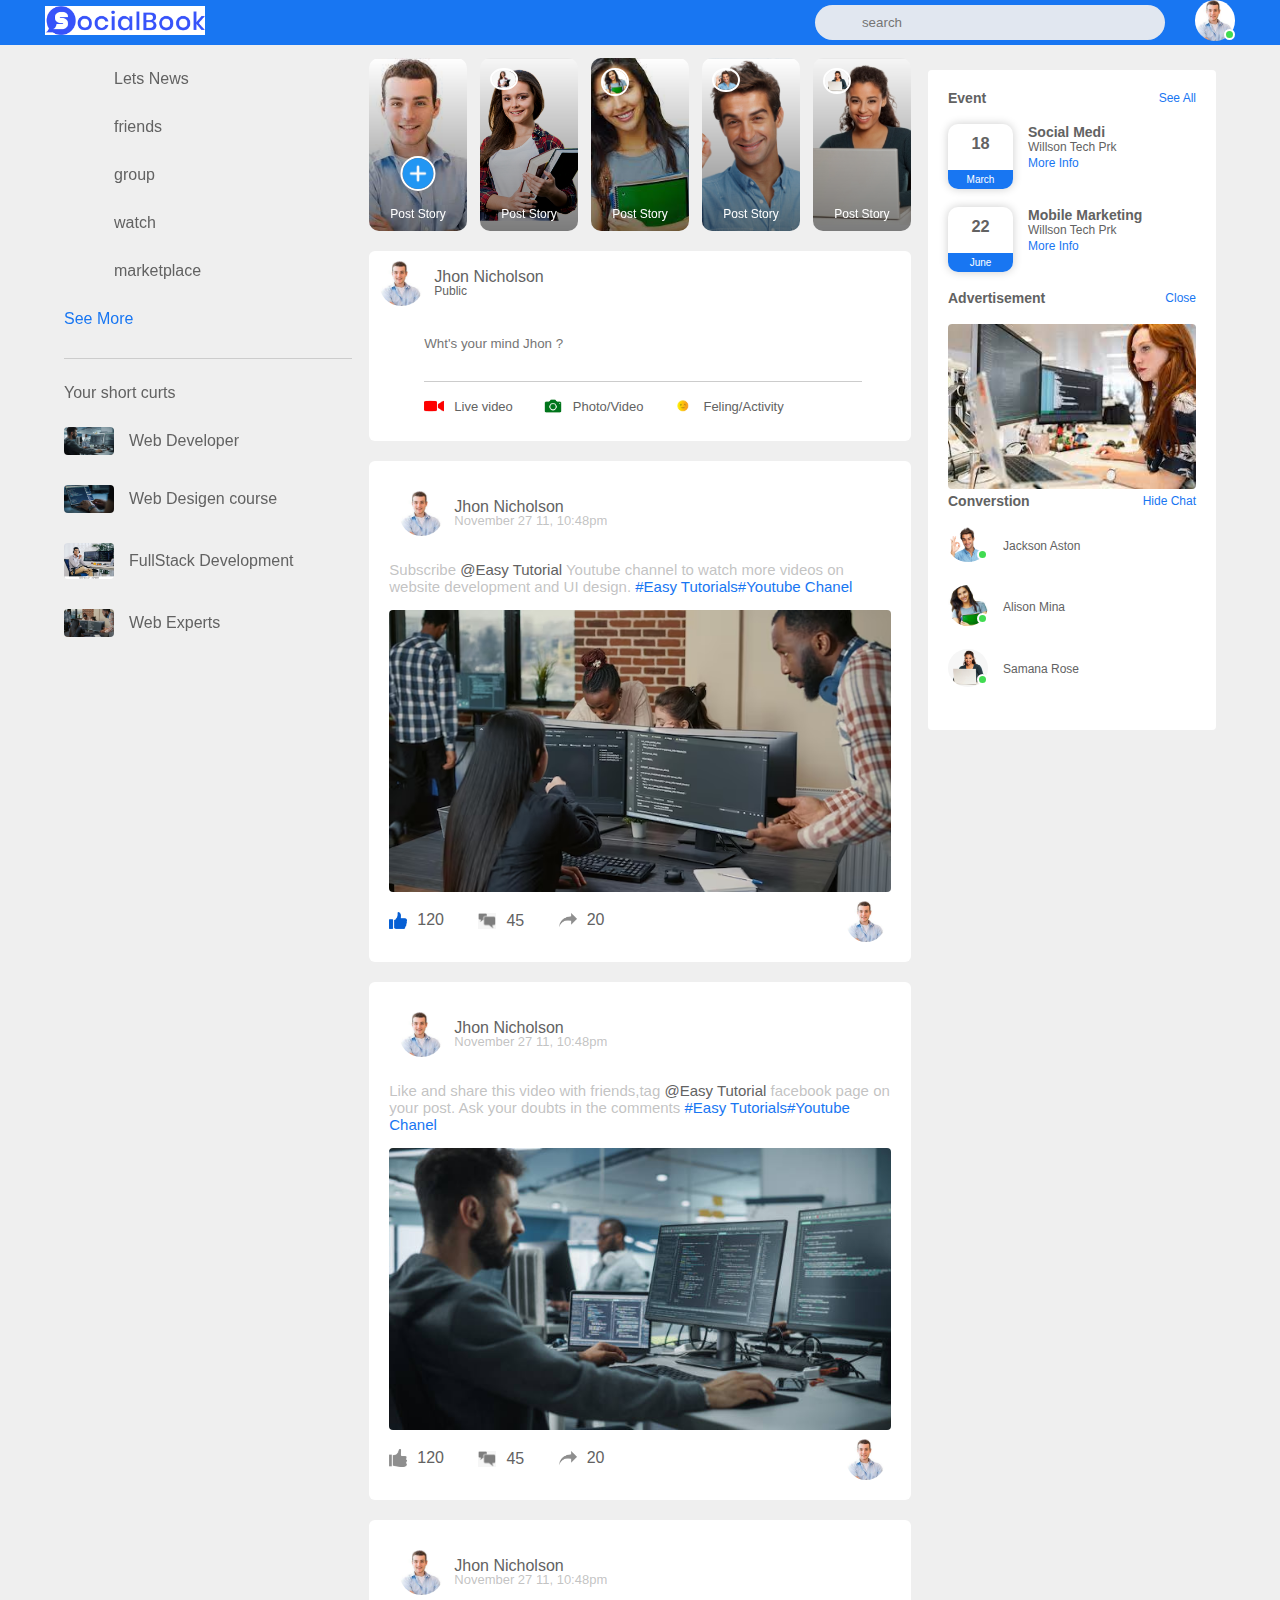
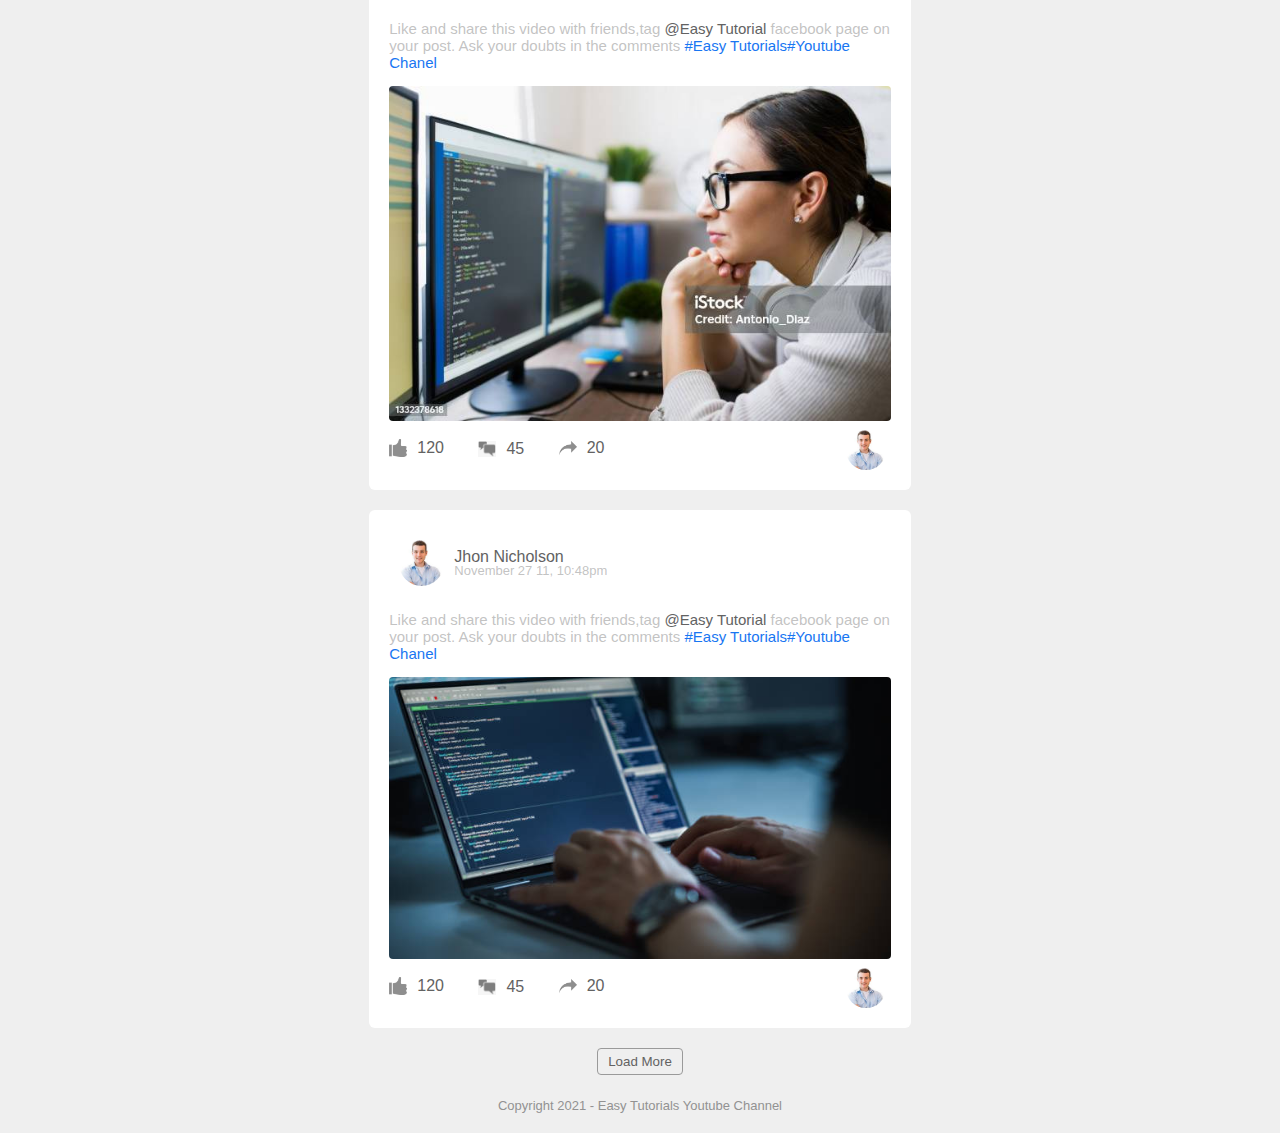
<file: index.html>
<!DOCTYPE html>
<html lang="en">

<head>
  <meta charset="UTF-8">
  <meta http-equiv="X-UA-Compatible" content="IE=edge">
  <meta name="viewport" content="width=device-width, initial-scale=1.0">
  <title>face-Book-Clone</title>
  <link rel="stylesheet" href="./main.css">
  <link rel="stylesheet" href="https://cdnjs.cloudflare.com/ajax/libs/font-awesome/6.4.2/css/all.min.css"
    integrity="sha512-z3gLpd7yknf1YoNbCzqRKc4qyor8gaKU1qmn+CShxbuBusANI9QpRohGBreCFkKxLhei6S9CQXFEbbKuqLg0DA=="
    crossorigin="anonymous" referrerpolicy="no-referrer" />


</head>

<body>
  <nav>
    <div class="nav_left">
      <a href="index.html">
        <img class="logo" src="./img/logo.png" alt="logo">
      </a>

      <ul>
        <li><i class="fa-regular fa-bell " style="color: aliceblue;"></i></li>
        <li><i class="fa-sharp fa-regular fa-envelope " style="color: aliceblue;"></i></li>
        <li><i class="fa-sharp fa-solid fa-display " style="color: aliceblue;"></i></li>
      </ul>
    </div>
    <div class="nav_right">
      <div class="search_box">
        <i class="fa-solid fa-magnifying-glass"></i>
        <input type="text" placeholder="search">
      </div>
      <div class="nav_user_icon online" onclick="settingsMenuToggle()">
        <img src="./img/man.jpg" alt="img">
      </div>
    </div>
    <!-- seetings-Profile -->

    <div class="settings_menu">
      <div id="dark-btn">
        <span></span>
      </div>
      <div class="settings_menu_inner">
        <div class="user_profile">
          <img src="./img/man.jpg" alt="img">
          <div>
            <p>Jhon Nicholson</p>
            <a href="./profile.html">See you profile</a>
          </div>
        </div>
        <hr>
        <div class="user_profile">
          <img class="feedback" src="./img/feebBack.png" alt="img">
          <div>
            <p>Give FeedBack</p>
            <a href="#">Help us to improve the new design</a>
          </div>
        </div>
        <hr>
        <div class="seetings_links">
          <img class="settings_icon" src="./img/setting-png.webp" width="35px
          " alt="img" class="setting_icon"><a href="#">Settings and Pravisy <img src="./img/arrow.png" alt="img" width="10px
            "></a>
        </div>
        <div class="seetings_links">
          <img class="settings_icon" src="./img/greu-question-png.png" width="35px
          " alt="img" class="setting_icon"><a href="#">Help & Support <img src="./img/arrow.png" alt="img" width="10px
            "></a>
        </div>

        <div class="seetings_links">
          <img class="settings_icon" src="./img/grey-moon.png" width="35px
          " alt="img" class="setting_icon"><a href="#">Display and & Accessibility <img src="./img/arrow.png" alt="img"
              width="10px
            "></a>
        </div>

        <div class="seetings_links">
          <img class="settings_icon" src="./img/exit.png" width="35px
          " alt="img" class="setting_icon"><a href="#">Logout<img src="./img/arrow.png" alt="img" width="10px
            "></a>
        </div>

      </div>

    </div>
  </nav>

  <!-- left-sidebar -->

  <div class="container">
    <div class="left_sidebar">
      <div class="links">
        <a href="#"><i class="fa-sharp fa-regular fa-newspaper"></i>Lets News</a>
        <a href="#"><i class="fa-solid fa-user-group"></i>friends</a>
        <a href="#"><i class="fa-solid fa-people-group"></i>group</a>
        <a href="#"><i class="fa-regular fa-circle-play"></i>watch</a>
        <a href="#"><i class="fa-sharp fa-solid fa-shop"></i>marketplace</a>
        <a href="#">See More</a>
      </div>
      <div class="shurt_curt_links">
        <p>Your short curts</p>
        <a href="#"><img src="./img/istockphoto-1354205065-612x612.jpg" alt="img">Web Developer</a>
        <a href="#"><img src="./img/istockphoto-1356364268-612x612.jpg" alt="img">Web Desigen course</a>
        <a href="#"><img src="./img/portrait-smiling-confident-indian-coder-260nw-1840918606.webp" alt="img">FullStack
          Development</a>
        <a href="#"><img src="./img/programers.png" alt="img">Web Experts</a>
      </div>
    </div>
    <!-- main-content -->

    <div class="main_content">
      <div class="story_gallery">
        <div class="story story1">
          <img src="./img/plus.png" alt="img">
          <p>Post Story</p>
        </div>
        <div class="story story2">
          <img src="./img/girl.png" alt="img">
          <p>Post Story</p>
        </div>
        <div class="story story3">
          <img src="./img/girl2.jpg" alt="img">
          <p>Post Story</p>
        </div>
        <div class="story story4">
          <img src="./img/Man1.png" alt="img">
          <p>Post Story</p>
        </div>
        <div class="story story5">
          <img src="./img/girl3.png" alt="img">
          <p>Post Story</p>
        </div>
      </div>
      <div class="write_post_container">
        <div class="user_profile">
          <img src="./img/man.jpg" alt="img">
          <div>
            <p>Jhon Nicholson</p>
            <small>Public <i class="fa-solid fa-caret-down"></i></small>
          </div>
        </div>
        <div class="post_input-container">
          <textarea rows="3" placeholder="Wht's your mind Jhon ?"></textarea>
          <div class="add_post_links">

            <a href="#"><img src="./img/live-video.png" alt="img" width="40px"> Live video</a>
            <a href="#"><img src="./img/kamera.png" alt="img" width="40px">Photo/Video</a>
            <a href="#"><img src="./img/smile.jpg" alt="img" width="40px">Feling/Activity</a>
          </div>
        </div>
      </div>
      <div class="post_container">
        <div class="post_row">
          <div class="user_profile">
            <img src="./img/man.jpg" alt="img">
            <div>
              <p>Jhon Nicholson</p>
              <span>November 27 11, 10:48pm</span>
            </div>
          </div>
          <a href="#"><i class="fa-solid fa-ellipsis-vertical"></i></a>
        </div>

        <p class="post_text">Subscribe <span>@Easy Tutorial</span> Youtube channel to watch more videos on website
          development and UI design. <a href="#">#Easy Tutorials</a><a href="#">#Youtube Chanel</a></p>
        <img class="post_img" src="./img/programers.png" alt="img">
        <div class="post_row">
          <div class="activity_icons">
            <div>
              <img src="./img/like-blue.png" alt="img">120
            </div>
            <div>
              <img src="./img/commets.png" alt="img">45
            </div>
            <div>
              <img src="./img/share.png" alt="img">20
            </div>
          </div>
          <div class="post_profile_icon">
            <img src="./img/man.jpg" alt="img"><i class="fa-solid fa-caret-down"></i>
          </div>
        </div>
      </div>
      <div class="post_container">
        <div class="post_row">
          <div class="user_profile">
            <img src="./img/man.jpg" alt="img">
            <div>
              <p>Jhon Nicholson</p>
              <span>November 27 11, 10:48pm</span>
            </div>
          </div>
          <a href="#"><i class="fa-solid fa-ellipsis-vertical"></i></a>
        </div>

        <p class="post_text">Like and share this video with friends,tag <span>@Easy Tutorial</span> facebook page on
          your post. Ask your doubts in the comments
          <a href="#">#Easy Tutorials</a><a href="#">#Youtube Chanel</a>
        </p>
        <img class="post_img" src="./img/istockphoto-1354205065-612x612.jpg" alt="img">
        <div class="post_row">
          <div class="activity_icons">
            <div>
              <img src="./img/grey-like.png" alt="img">120
            </div>
            <div>
              <img src="./img/commets.png" alt="img">45
            </div>
            <div>
              <img src="./img/share.png" alt="img">20
            </div>
          </div>
          <div class="post_profile_icon">
            <img src="./img/man.jpg" alt="img"><i class="fa-solid fa-caret-down"></i>
          </div>
        </div>
      </div>
      <div class="post_container">
        <div class="post_row">
          <div class="user_profile">
            <img src="./img/man.jpg" alt="img">
            <div>
              <p>Jhon Nicholson</p>
              <span>November 27 11, 10:48pm</span>
            </div>
          </div>
          <a href="#"><i class="fa-solid fa-ellipsis-vertical"></i></a>
        </div>

        <p class="post_text">Like and share this video with friends,tag <span>@Easy Tutorial</span> facebook page on
          your post. Ask your doubts in the comments
          <a href="#">#Easy Tutorials</a><a href="#">#Youtube Chanel</a>
        </p>
        <img class="post_img" src="./img/prm-girl.jpg" alt="img">
        <div class="post_row">
          <div class="activity_icons">
            <div>
              <img src="./img/grey-like.png" alt="img">120
            </div>
            <div>
              <img src="./img/commets.png" alt="img">45
            </div>
            <div>
              <img src="./img/share.png" alt="img">20
            </div>
          </div>
          <div class="post_profile_icon">
            <img src="./img/man.jpg" alt="img"><i class="fa-solid fa-caret-down"></i>
          </div>
        </div>
      </div>
      <div class="post_container">
        <div class="post_row">
          <div class="user_profile">
            <img src="./img/man.jpg" alt="img">
            <div>
              <p>Jhon Nicholson</p>
              <span>November 27 11, 10:48pm</span>
            </div>
          </div>
          <a href="#"><i class="fa-solid fa-ellipsis-vertical"></i></a>
        </div>

        <p class="post_text">Like and share this video with friends,tag <span>@Easy Tutorial</span> facebook page on
          your post. Ask your doubts in the comments
          <a href="#">#Easy Tutorials</a><a href="#">#Youtube Chanel</a>
        </p>
        <img class="post_img" src="./img/istockphoto-1356364268-612x612.jpg" alt="img">
        <div class="post_row">
          <div class="activity_icons">
            <div>
              <img src="./img/grey-like.png" alt="img">120
            </div>
            <div>
              <img src="./img/commets.png" alt="img">45
            </div>
            <div>
              <img src="./img/share.png" alt="img">20
            </div>
          </div>
          <div class="post_profile_icon">
            <img src="./img/man.jpg" alt="img"><i class="fa-solid fa-caret-down"></i>
          </div>
        </div>
      </div>
      <button type="button" class="load_more_btn">Load More</button>

    </div>

    <!-- right-content -->

    <div class="right_sidebar">
      <div class="sidebar_title">
        <h4>Event</h4>
        <a href="#">See All</a>
      </div>
      <div class="event">
        <div class="left_event">
          <h3>18</h3>
          <span>March</span>
        </div>
        <div class="right_event">
          <h4>Social Medi</h4>
          <p><i class="fa-sharp fa-solid fa-location-dot"></i> Willson Tech Prk</p>
          <a href="#">More Info</a>
        </div>
      </div>
      <div class="event">
        <div class="left_event">
          <h3>22</h3>
          <span>June</span>
        </div>
        <div class="right_event">
          <h4>Mobile Marketing</h4>
          <p> <i class="fa-sharp fa-solid fa-location-dot"></i> Willson Tech Prk</p>
          <a href="#">More Info</a>
        </div>
      </div>
      <div class="sidebar_title">
        <h4>Advertisement</h4>
        <a href="#">Close</a>
      </div>
      <img class="img" src="./img/woman-coder.jpg" alt="img">
      <div class="sidebar_title">
        <h4>Converstion</h4>
        <a href="#">Hide Chat</a>
      </div>
      <div class="online_list">
        <div class="online">
          <img src="./img/Man1.png" alt="img">
        </div>
        <p>Jackson Aston</p>
      </div>
      <div class="online_list">
        <div class="online">
          <img src="./img/girl2.jpg" alt="img">
        </div>
        <p>Alison Mina</p>
      </div>
      <div class="online_list">
        <div class="online">
          <img src="./img/girl3.png" alt="img">
        </div>
        <p>Samana Rose</p>
      </div>
    </div>
  </div>
  <div class="footer">
    <p>Copyright 2021 - Easy Tutorials Youtube Channel</p>
  </div>
  <script src="./index.js"></script>
</body>

</html>
</file>
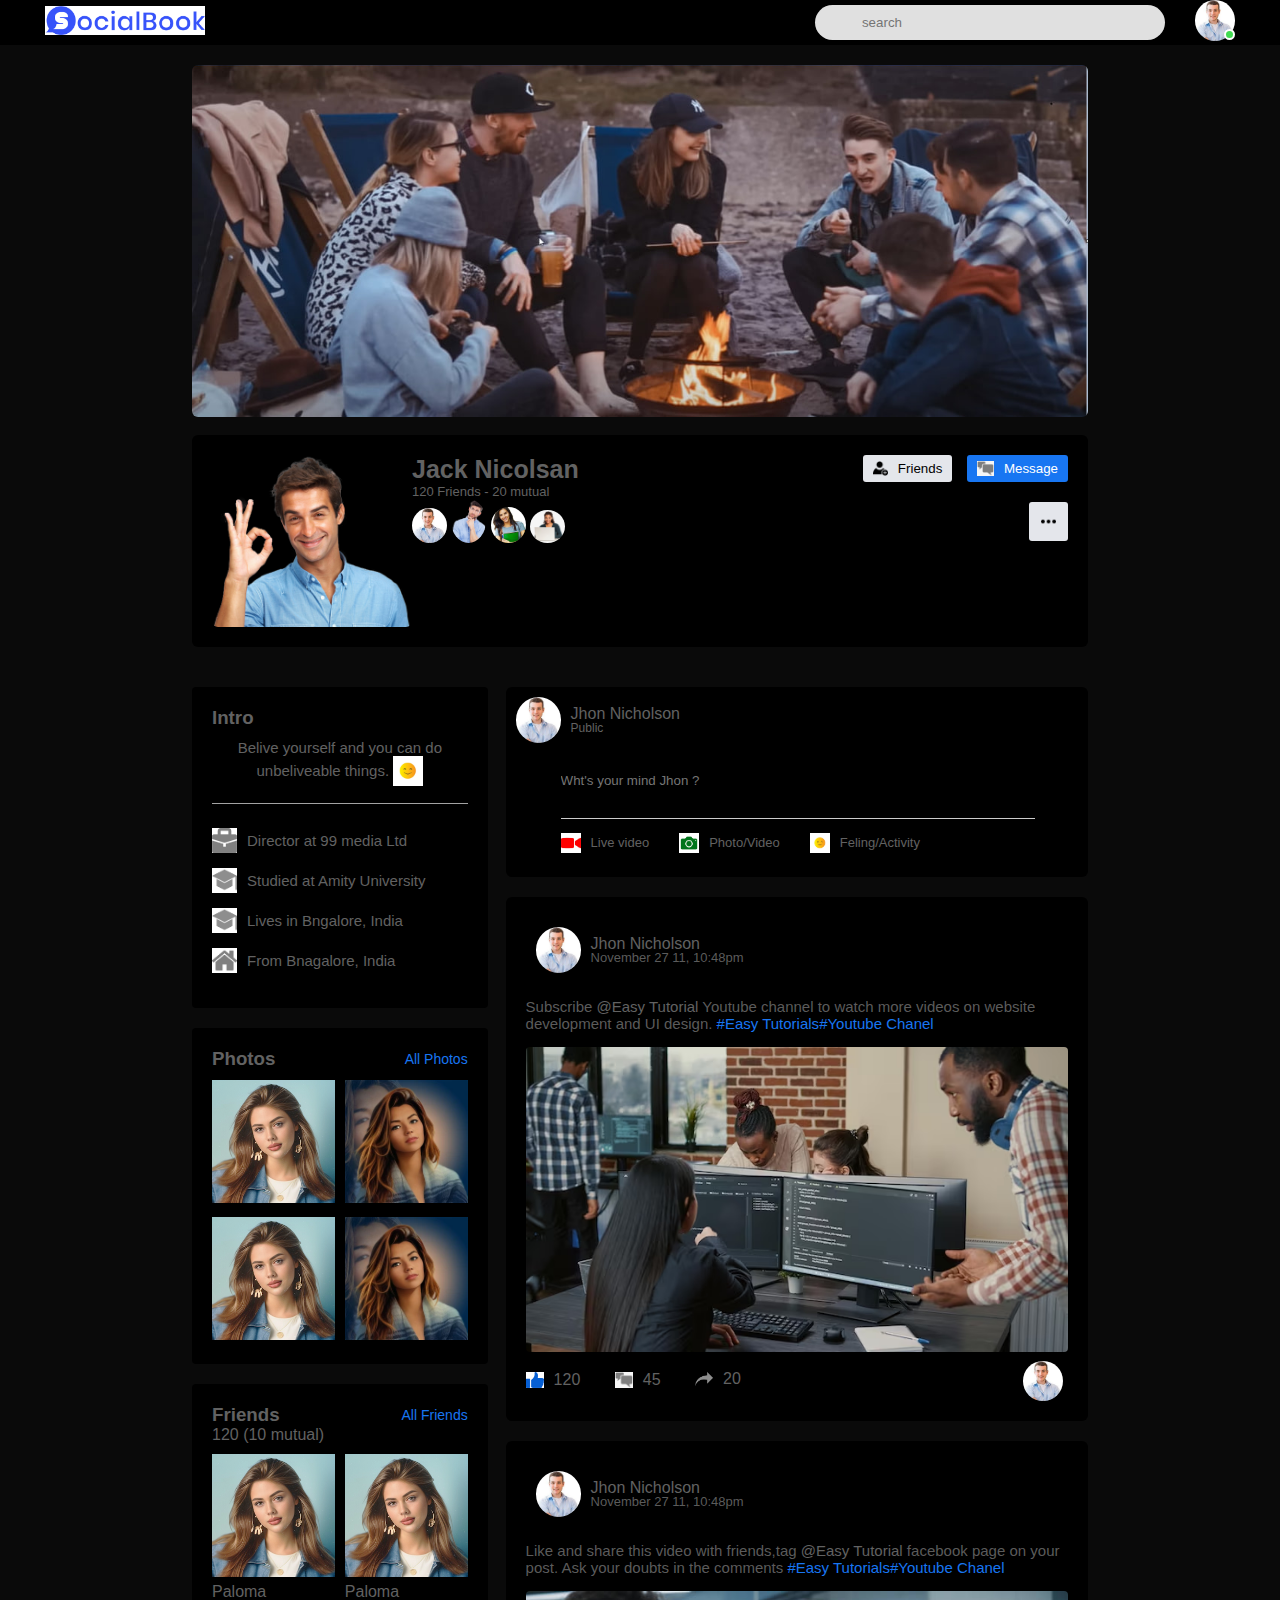
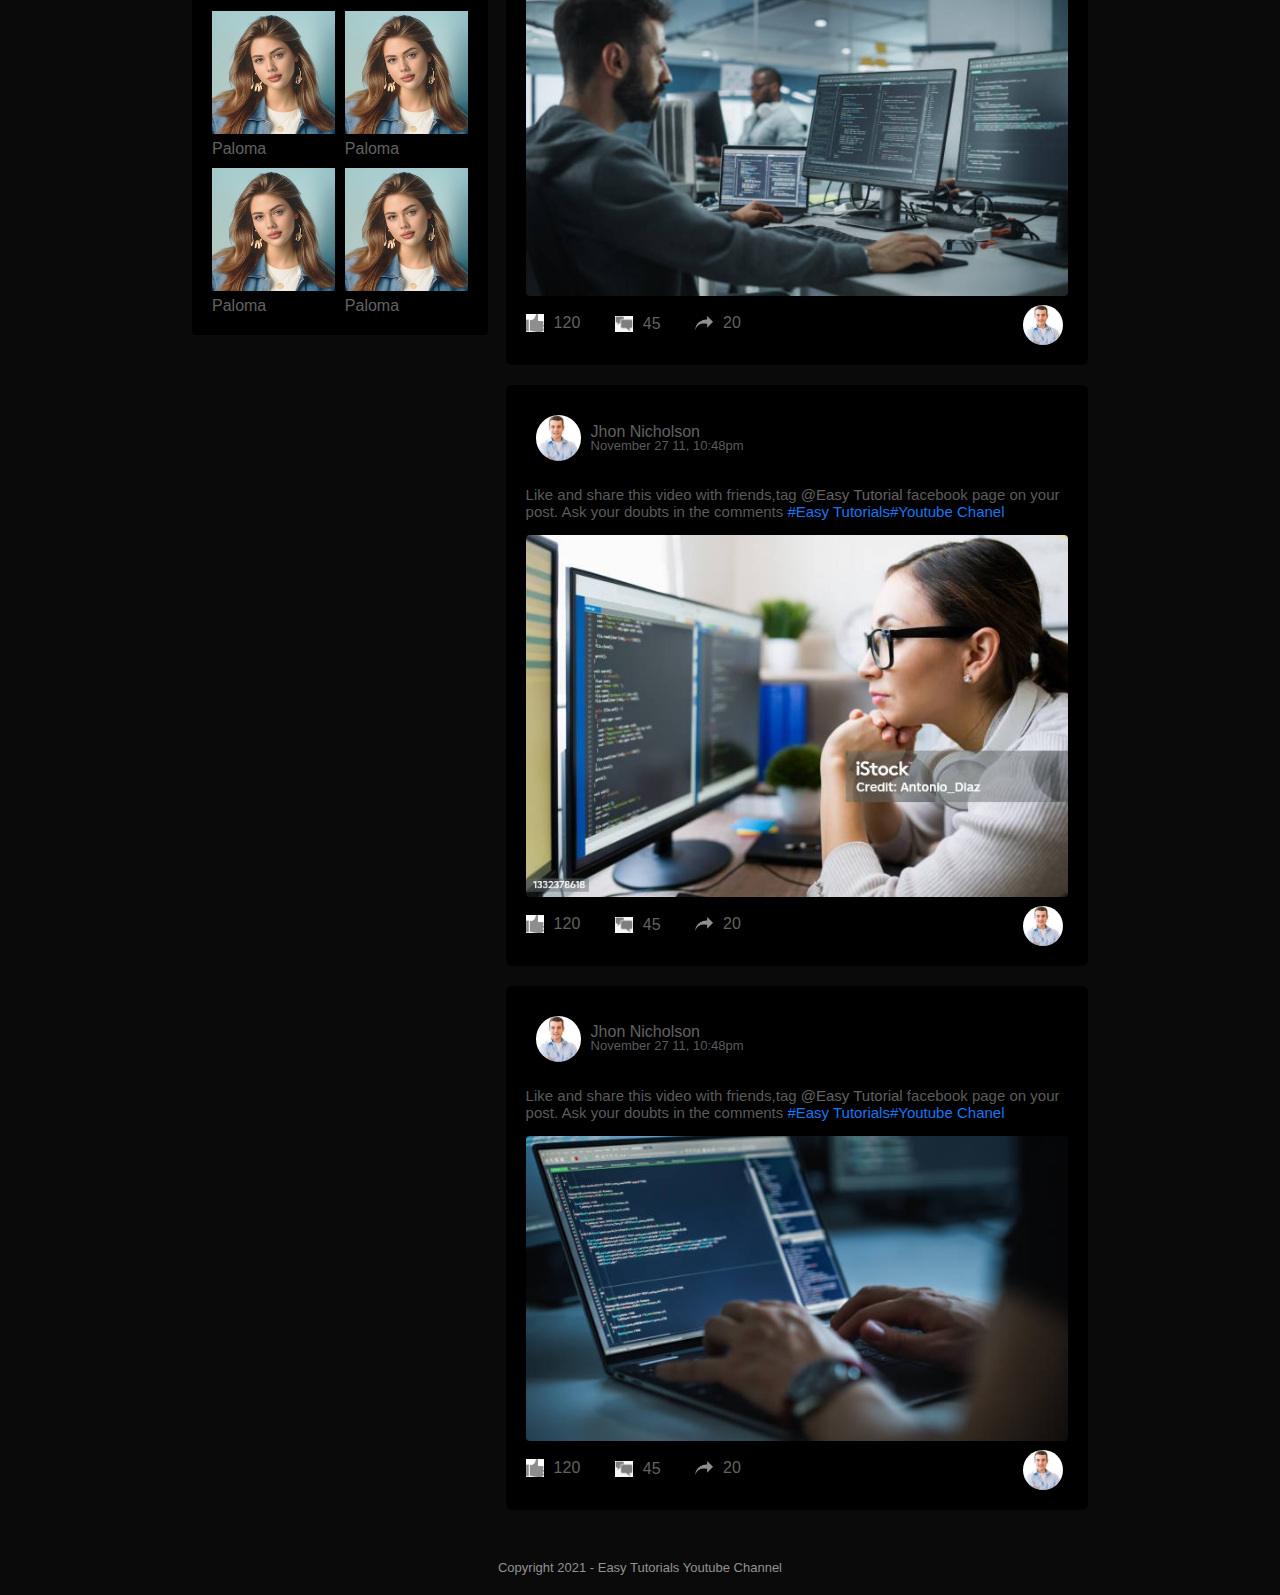
<file: profile.html>
<!DOCTYPE html>
<html lang="en">

<head>
  <meta charset="UTF-8">
  <meta http-equiv="X-UA-Compatible" content="IE=edge">
  <meta name="viewport" content="width=device-width, initial-scale=1.0">
  <title>Profile-page-SocialBook</title>
  <link rel="stylesheet" href="./main.css">
  <link rel="stylesheet" href="https://cdnjs.cloudflare.com/ajax/libs/font-awesome/6.4.2/css/all.min.css"
    integrity="sha512-z3gLpd7yknf1YoNbCzqRKc4qyor8gaKU1qmn+CShxbuBusANI9QpRohGBreCFkKxLhei6S9CQXFEbbKuqLg0DA=="
    crossorigin="anonymous" referrerpolicy="no-referrer" />


</head>

<body>
  <nav>
    <div class="nav_left">
      <a href="./index.html">
        <img class="logo" src="./img/logo.png" alt="logo">
      </a>

      <ul>
        <li><i class="fa-regular fa-bell " style="color: aliceblue;"></i></li>
        <li><i class="fa-sharp fa-regular fa-envelope " style="color: aliceblue;"></i></li>
        <li><i class="fa-sharp fa-solid fa-display " style="color: aliceblue;"></i></li>
      </ul>
    </div>
    <div class="nav_right">
      <div class="search_box">
        <i class="fa-solid fa-magnifying-glass"></i>
        <input type="text" placeholder="search">
      </div>
      <div class="nav_user_icon online" onclick="settingsMenuToggle()">
        <img src="./img/man.jpg" alt="img">
      </div>
    </div>
    <!-- seetings-Profile -->

    <div class="settings_menu">
      <div id="dark-btn">
        <span></span>
      </div>
      <div class="settings_menu_inner">
        <div class="user_profile">
          <img src="./img/man.jpg" alt="img">
          <div>
            <p>Jhon Nicholson</p>
            <a href="#">See you profile</a>
          </div>
        </div>
        <hr>
        <div class="user_profile">
          <img class="feedback" src="./img/feebBack.png" alt="img">
          <div>
            <p>Give FeedBack</p>
            <a href="#">Help us to improve the new design</a>
          </div>
        </div>
        <hr>
        <div class="seetings_links">
          <img class="settings_icon" src="./img/setting-png.webp" width="35px
          " alt="img" class="setting_icon"><a href="#">Settings and Pravisy <img src="./img/arrow.png" alt="img" width="10px
            "></a>
        </div>
        <div class="seetings_links">
          <img class="settings_icon" src="./img/greu-question-png.png" width="35px
          " alt="img" class="setting_icon"><a href="#">Help & Support <img src="./img/arrow.png" alt="img" width="10px
            "></a>
        </div>

        <div class="seetings_links">
          <img class="settings_icon" src="./img/grey-moon.png" width="35px
          " alt="img" class="setting_icon"><a href="#">Display and & Accessibility <img src="./img/arrow.png" alt="img"
              width="10px
            "></a>
        </div>

        <div class="seetings_links">
          <img class="settings_icon" src="./img/exit.png" width="35px
          " alt="img" class="setting_icon"><a href="#">Logout<img src="./img/arrow.png" alt="img" width="10px
            "></a>
        </div>

      </div>

    </div>
  </nav>

  <div class="profile_container">
    <img class="cover_img" src="./img/piknik.jpg" alt="img">
    <div class="profile_details">
      <div class="pd_left">
        <div class="pd_row">
          <img class="pd_img" src="./img/Man1.png" alt="img">
          <div>
            <h3>Jack Nicolsan</h3>
            <p>120 Friends - 20 mutual</p>
            <img src="./img/man.jpg" alt="img">
            <img src="./img/man2.png" alt="img">
            <img src="./img/girl2.jpg" alt="img">
            <img src="./img/girl3.png" alt="img">

          </div>
        </div>
      </div>
      <div class="pd_right">
        <button type="button"><img src="./img/plus-friend.png" alt="img"> Friends</button>
        <button type="button"><img src="./img/commets.png" alt="img"> Message</button>
        <br>
        <a href=" #"><img src="./img/dots.png" alt="img"></a>
      </div>
    </div>
    <div class="profile_info">
      <div class="info_col">
        <div class="profile_intro">
          <h3>Intro</h3>
          <p class="intro_text">Belive yourself and you can do unbeliveable things. <img src="./img/smile.jpg"
              alt="img">
          </p>
          <hr>
          <ul>
            <li> <img src="./img/job.png" alt="img"> Director at 99 media Ltd</li>
            <li><img src="./img/study.png" alt="img"> Studied at Amity University</li>
            <li><img src="./img/study.png" alt="img"> Lives in Bngalore, India</li>
            <li> <img src="./img/home.png" alt="img"> From Bnagalore, India</li>
          </ul>
        </div>
        <div class="profile_intro">
          <div class="title_box">
            <h3>Photos</h3>
            <a href="#">All Photos</a>

          </div>
          <div class="photo_box">
            <div><img src="./img/phot1.webp" alt="img"></div>
            <div><img src="./img/photo2.webp" alt="img"></div>
            <div><img src="./img/phot1.webp" alt="img"></div>
            <div><img src="./img/photo2.webp" alt="img"></div>

          </div>
        </div>
        <div class="profile_intro">
          <div class="title_box">
            <h3>Friends</h3>
            <a href="#">All Friends</a>

          </div>
          <p>120 (10 mutual)</p>
          <div class="friends_photo">
            <div><img src="./img/phot1.webp" alt="img">
              <p>Paloma</p>
            </div>
            <div><img src="./img/phot1.webp" alt="img">
              <p>Paloma</p>
            </div>
            <div><img src="./img/phot1.webp" alt="img">
              <p>Paloma</p>
            </div>
            <div><img src="./img/phot1.webp" alt="img">
              <p>Paloma</p>
            </div>
            <div><img src="./img/phot1.webp" alt="img">
              <p>Paloma</p>
            </div>
            <div><img src="./img/phot1.webp" alt="img">
              <p>Paloma</p>
            </div>


          </div>
        </div>

      </div>
      <div class="post_col">
        <div class="write_post_container">
          <div class="user_profile">
            <img src="./img/man.jpg" alt="img">
            <div>
              <p>Jhon Nicholson</p>
              <small>Public <i class="fa-solid fa-caret-down"></i></small>
            </div>
          </div>
          <div class="post_input-container">
            <textarea rows="3" placeholder="Wht's your mind Jhon ?"></textarea>
            <div class="add_post_links">

              <a href="#"><img src="./img/live-video.png" alt="img" width="40px"> Live video</a>
              <a href="#"><img src="./img/kamera.png" alt="img" width="40px">Photo/Video</a>
              <a href="#"><img src="./img/smile.jpg" alt="img" width="40px">Feling/Activity</a>
            </div>
          </div>
        </div>
        <div class="post_container">
          <div class="post_row">
            <div class="user_profile">
              <img src="./img/man.jpg" alt="img">
              <div>
                <p>Jhon Nicholson</p>
                <span>November 27 11, 10:48pm</span>
              </div>
            </div>
            <a href="#"><i class="fa-solid fa-ellipsis-vertical"></i></a>
          </div>

          <p class="post_text">Subscribe <span>@Easy Tutorial</span> Youtube channel to watch more videos on website
            development and UI design. <a href="#">#Easy Tutorials</a><a href="#">#Youtube Chanel</a></p>
          <img class="post_img" src="./img/programers.png" alt="img">
          <div class="post_row">
            <div class="activity_icons">
              <div>
                <img src="./img/like-blue.png" alt="img">120
              </div>
              <div>
                <img src="./img/commets.png" alt="img">45
              </div>
              <div>
                <img src="./img/share.png" alt="img">20
              </div>
            </div>
            <div class="post_profile_icon">
              <img src="./img/man.jpg" alt="img"><i class="fa-solid fa-caret-down"></i>
            </div>
          </div>
        </div>
        <div class="post_container">
          <div class="post_row">
            <div class="user_profile">
              <img src="./img/man.jpg" alt="img">
              <div>
                <p>Jhon Nicholson</p>
                <span>November 27 11, 10:48pm</span>
              </div>
            </div>
            <a href="#"><i class="fa-solid fa-ellipsis-vertical"></i></a>
          </div>

          <p class="post_text">Like and share this video with friends,tag <span>@Easy Tutorial</span> facebook page on
            your post. Ask your doubts in the comments
            <a href="#">#Easy Tutorials</a><a href="#">#Youtube Chanel</a>
          </p>
          <img class="post_img" src="./img/istockphoto-1354205065-612x612.jpg" alt="img">
          <div class="post_row">
            <div class="activity_icons">
              <div>
                <img src="./img/grey-like.png" alt="img">120
              </div>
              <div>
                <img src="./img/commets.png" alt="img">45
              </div>
              <div>
                <img src="./img/share.png" alt="img">20
              </div>
            </div>
            <div class="post_profile_icon">
              <img src="./img/man.jpg" alt="img"><i class="fa-solid fa-caret-down"></i>
            </div>
          </div>
        </div>
        <div class="post_container">
          <div class="post_row">
            <div class="user_profile">
              <img src="./img/man.jpg" alt="img">
              <div>
                <p>Jhon Nicholson</p>
                <span>November 27 11, 10:48pm</span>
              </div>
            </div>
            <a href="#"><i class="fa-solid fa-ellipsis-vertical"></i></a>
          </div>

          <p class="post_text">Like and share this video with friends,tag <span>@Easy Tutorial</span> facebook page on
            your post. Ask your doubts in the comments
            <a href="#">#Easy Tutorials</a><a href="#">#Youtube Chanel</a>
          </p>
          <img class="post_img" src="./img/prm-girl.jpg" alt="img">
          <div class="post_row">
            <div class="activity_icons">
              <div>
                <img src="./img/grey-like.png" alt="img">120
              </div>
              <div>
                <img src="./img/commets.png" alt="img">45
              </div>
              <div>
                <img src="./img/share.png" alt="img">20
              </div>
            </div>
            <div class="post_profile_icon">
              <img src="./img/man.jpg" alt="img"><i class="fa-solid fa-caret-down"></i>
            </div>
          </div>
        </div>
        <div class="post_container">
          <div class="post_row">
            <div class="user_profile">
              <img src="./img/man.jpg" alt="img">
              <div>
                <p>Jhon Nicholson</p>
                <span>November 27 11, 10:48pm</span>
              </div>
            </div>
            <a href="#"><i class="fa-solid fa-ellipsis-vertical"></i></a>
          </div>

          <p class="post_text">Like and share this video with friends,tag <span>@Easy Tutorial</span> facebook page on
            your post. Ask your doubts in the comments
            <a href="#">#Easy Tutorials</a><a href="#">#Youtube Chanel</a>
          </p>
          <img class="post_img" src="./img/istockphoto-1356364268-612x612.jpg" alt="img">
          <div class="post_row">
            <div class="activity_icons">
              <div>
                <img src="./img/grey-like.png" alt="img">120
              </div>
              <div>
                <img src="./img/commets.png" alt="img">45
              </div>
              <div>
                <img src="./img/share.png" alt="img">20
              </div>
            </div>
            <div class="post_profile_icon">
              <img src="./img/man.jpg" alt="img"><i class="fa-solid fa-caret-down"></i>
            </div>
          </div>
        </div>
      </div>
    </div>

  </div>

  <div class=" footer">
    <p>Copyright 2021 - Easy Tutorials Youtube Channel</p>
  </div>
  <script src="./index.js"></script>
</body>

</html>
</file>
<file: main.css>
* {
  padding: 0;
  margin: 0;
  box-sizing: border-box;
  font-family: Verdana, Geneva, Tahoma, sans-serif;
}

:root {
  --body-color: #efefef;
  --nav-color: #1876f2;
  --bg-color: #fff
}

.dark-theme {
  --body-color: #0a0a0a;
  --nav-color: #000;
  --bg-color: #000;
}






body {
  background: var(--body-color);
  transition: background 0.3s;
}

.logo {
  width: 160px;
  margin-left: 45px;

}

nav {
  display: flex;
  align-items: center;
  justify-content: space-between;
  background: var(--nav-color);
  position: sticky;
  top: 0;
  z-index: 100;
}


.nav_left,
.nav_right {
  display: flex;
  align-items: center;
}

.nav_right {
  margin-right: 45px;
}



.nav_left ul li {
  list-style: none;
  display: inline-block;
}

.nav_left ul li i {
  /* margin-left: 20px; */

  margin: 0 20px;

}

.nav_user_icon img {
  width: 40px;
  border-radius: 50%;
  cursor: pointer;
  margin-left: 30px;
}

.search_box {
  background-color: #efefefef;
  width: 350px;
  border-radius: 20px;
  display: flex;
  align-items: center;
  padding: 0 20px;
}

.search_box i {
  width: 18px;
}

.search_box input {
  width: 100%;
  background: transparent;
  outline: none;
  border: 0;
  padding: 10px
}

.online {
  position: relative;
}

.online::after {
  content: '';
  width: 7px;
  height: 7px;
  border: 2px solid #ffffff;
  border-radius: 50px;
  background: #41db51;
  position: absolute;
  top: 0;
  right: 0;

}

.container {
  display: flex;
  justify-content: space-between;
  padding: 13px 5%;
}

.left_sidebar {

  flex-basis: 25%;
  position: sticky;
  top: 70px;
  align-self: flex-start;

}

.right_sidebar {

  flex-basis: 25%;
  position: sticky;
  top: 70px;
  align-self: flex-start;
  background: var(--bg-color);
  padding: 20px;
  border-radius: 4px;
  color: #626262;

}

.main_content {
  flex-basis: 47%;
}

.links a,
.shurt_curt_links a {
  text-decoration: none;
  display: flex;
  align-items: center;
  /* justify-content: space-between; */
  margin-bottom: 30px;
  color: #626262;
  width: fit-content;
}

.shurt_curt_links a img {
  width: 50px;
  border-radius: 4px;
  margin-right: 15px;
}

.shurt_curt_links p {
  margin: 25px 0;
  color: #626262;
  font-weight: 500;

}

.links a i {
  width: 25px;
  margin-right: 25px;
  color: #509CED;
}

.links a:last-child {
  color: #1876f2;
}

.links {
  border-bottom: 1px solid #ccc;
}

/*  ========== Right Side Bar */

.sidebar_title {
  display: flex;
  align-items: center;
  justify-content: space-between;
  margin-bottom: 18px;
}

.sidebar_title h4 {
  font-weight: 600;
  font-size: 14px;
}

.sidebar_title a {
  text-decoration: none;
  font-size: 12px;
  color: #1876f2;

}

.event {
  display: flex;
  font-size: 14px;
  margin-bottom: 18px;

}

.left_event {
  border-radius: 10px;
  height: 65px;
  width: 65px;
  margin-right: 15px;
  padding-top: 10px;
  text-align: center;
  position: relative;
  overflow: hidden;
  box-shadow: 0 0 10px rgba(0, 0, 0, 0.2);
}

.event p {
  font-size: 12px;
}

.event a {
  text-decoration: none;
  font-size: 12px;
  color: #1876f2;
}

.left_event span {
  position: absolute;
  bottom: 0;
  left: 0;
  width: 100%;
  background-color: #1876f2;
  color: #fff;
  font-size: 10px;
  padding: 4px 0;
}

.img {
  width: 100%;
  border-radius: 4px;
}

.online_list {
  display: flex;
  align-items: center;
  margin-bottom: 20px;
}

.online_list img {
  width: 40px;
  border-radius: 50%;
}

.online_list .online {
  width: 40px;
  border-radius: 50%;
  margin-right: 15px;
}

.online_list,
.online::after {
  top: unset;
  bottom: 5px;
}

.online_list,
.online p {
  width: fit-content;
  font-size: 12px;
}

.story_gallery {
  display: flex;
  justify-content: space-between;
  /* margin-bottom: 20px; */
}

.story {
  flex-basis: 18%;
  padding-top: 32%;
  position: relative;
  /* background-image: linear-gradient(transparent, rgba(0, 0, 0, 0.5)), url(./img/man.jpg); */
  background-position: center;
  background-size: cover;
  border-radius: 10px;
  background-color: white;
}

.story1 {
  background-image: linear-gradient(transparent, rgba(0, 0, 0, 0.5)), url(./img/man.jpg);

}

.story2 {
  background-image: linear-gradient(transparent, rgba(0, 0, 0, 0.5)), url(./img/girl.png);

}

.story3 {
  background-image: linear-gradient(transparent, rgba(0, 0, 0, 0.5)), url(./img/girl2.jpg);

}

.story4 {
  background-image: linear-gradient(transparent, rgba(0, 0, 0, 0.5)), url(./img/Man1.png);

}

.story5 {
  background-image: linear-gradient(transparent, rgba(0, 0, 0, 0.5)), url(./img/girl3.png);

}



.story img {
  width: 28px;
  position: absolute;
  top: 10px;
  left: 10px;
  border: 2px solid #ffff;
  border-radius: 50%;
}


.story1 img {
  top: unset;
  left: 50%;
  bottom: 40px;
  transform: translate(-50%);
  /* border: 0; */
  width: 35px;

}



.story p {
  position: absolute;
  bottom: 10px;
  width: 100%;
  text-align: center;
  color: #ffffff;
  font-size: 12px;
  font-weight: 400;
}

.user_profile img {
  width: 80px;
}

.write_post_container {
  width: 100%;
  height: 190px;
  background: var(--bg-color);
  border-radius: 6px;
  margin-top: 20px;
  color: #626262;
}

.user_profile {
  display: flex;
  align-items: center;
}

.user_profile img {
  width: 45px;
  border-radius: 50%;
  margin: 10px;
}

.user_profile p {
  margin-bottom: -5px;
  font-weight: 500;
  /* color: #626262; */
}

.user_profile small {
  font-size: 12px;
}

.post_input-container {
  padding-left: 55px;
  padding-top: 20px;
}

.post_input-container textarea {
  width: 90%;
  border: 0;
  outline: 0;
  border-bottom: 1px solid #ccc;
  background: transparent;
  resize: none;
}

.add_post_links {
  display: flex;
  margin-top: 10px;
}

.add_post_links a {
  text-decoration: none;
  display: flex;
  align-items: center;
  color: #626262;
  margin-right: 30px;
  font-size: 13px;
}

.add_post_links a img {
  width: 20px;
  margin-right: 10px;
}

.post_container {
  width: 100%;
  border-radius: 6px;
  background: var(--bg-color);
  color: #626262;
  padding: 20px;
  margin: 20px 0;
}

.user_profile span {
  font-size: 13px;
  color: #9a9a9a9a;
}

.post_text {
  color: #9a9a9a9a;
  margin: 15px 0;
  font-size: 15px;

}

.post_text span {
  color: #626262;
  font-weight: 500;
}

.post_text a {
  text-decoration: none;
  color: #1876f2;
}

.post_img {
  width: 100%;
  border-radius: 4px;
  margin-bottom: 5px;

}

.post_row {
  display: flex;
  align-items: center;
  justify-content: space-between;
}

.post_row a {
  color: #9a9a9a9a;
}

.activity_icons div {
  display: inline-flex;
  align-items: center;
  margin-right: 30px;
}

.activity_icons div img {
  width: 18px;
  margin-right: 10px;
}

.post_profile_icon {
  display: flex;
  align-items: center;

}

.post_profile_icon img {
  width: 40px;
  border-radius: 50%;
  margin-right: 5px;
}

.load_more_btn {
  display: block;
  margin: auto;
  cursor: pointer;
  padding: 5px 10px;
  color: #626262;
  background-color: transparent;
  border-radius: 4px;
  border: 1px solid #9a9a9a;
}

.settings_menu {
  position: absolute;
  width: 90%;
  max-width: 350px;
  background: var(--bg-color);
  box-shadow: 0 0 10px rgba(0, 0, 0, 0.4);
  border-radius: 4px;
  overflow: hidden;
  top: 108%;
  right: 5%;
  max-height: 0;
  transition: max-height 0.3s;
}

.settings_menu-height {
  max-height: 450px;
}

.user_profile a {
  color: #1876f2;
  font-size: 12px;
  text-decoration: none;
}

.footer {
  text-align: center;
  color: #929292;
  font-size: 13px;
  padding: 10px 0 20px;

}

.settings_menu_inner {
  padding: 20px;
}

.settings_menu_inner hr {
  border: 0;
  height: 1px;
  background-color: #929292;
  margin: 15px 0;
}

.seetings_links {
  display: flex;
  align-items: center;
  margin: 15px 0;
}

.seetings_links a {
  display: flex;
  flex: 1;
  align-items: center;
  justify-content: space-between;
  padding: 10px;
  text-decoration: none;
  color: #626262;

}

.settings_icon {
  width: 28px;
  margin-right: 10px;
  border-radius: 50%;
}

#dark-btn {
  position: absolute;
  top: 20px;
  right: 20px;
  background-color: #ccc;
  width: 45px;
  border-radius: 15px;
  padding: 2px 3px;
  cursor: pointer;
  display: flex;
  /* transition: padding-left 0.5s, background 0.5s; */
}

#dark-btn span {
  width: 18px;
  height: 18px;
  background-color: #fff;
  border-radius: 50%;
  display: inline-block;
}

#dark-btn.dark-btn-on {
  padding-left: 23px;
  background: rgb(52, 51, 51);
}


/* ========Profile_page =========== */

.profile_container {
  padding: 20px 15%;
  color: #626262;
}

.cover_img {
  width: 100%;
  /* height: 300px; */
  border-radius: 6px;
  margin-bottom: 14px;
}



.profile_details {
  background-color: var(--bg-color);
  padding: 20px;
  border-radius: 6px;
  display: flex;
  align-self: flex-start;
  justify-content: space-between;
}

.pd_left img {
  width: 200px;
}

.pd_row {
  display: flex;
  align-items: flex-start;
}

.pd_img {
  width: 100px;
  border-radius: 6px;
}

.pd_row div h3 {
  font-size: 25px;
  font-weight: 600;
}

.pd_row div p {
  font-size: 13px;
}

.pd_row div img {
  width: 35px;
  border-radius: 50%;

}

.pd_right button {
  background-color: #1876f2;
  border: 0;
  outline: 0;
  padding: 6px 10px;
  display: inline-flex;
  align-items: center;
  color: #ffff;
  border-radius: 3px;
  margin-left: 10px;
  cursor: pointer;
}

.pd_right button img {
  height: 15px;
  margin-right: 10px;
}

.pd_right button:first-child {
  background-color: #e4e6eb;
  color: #000;
}


.pd_right {
  text-align: right;
}

.pd_right a {
  display: inline-flex;
  padding: 12px;
  border-radius: 3px;
  background-color: #e4e6eb;
  margin-top: 20px;
}

.pd_right a img {
  width: 15px;
}

.profile_info {
  display: flex;
  align-items: flex-start;
  justify-content: space-between;
  margin-top: 20px;

}

.post_col {
  /* margin-top: 20px; */
  flex-basis: 65%;
}

.info_col {
  margin-top: 20px;
  flex-basis: 33%;
}

.profile_intro {
  background: var(--bg-color);
  padding: 20px;
  margin-bottom: 20px;
  border-radius: 4px;
}

.profile_intro h3 {
  font-weight: 600;
}

.intro_text {
  text-align: center;
  margin: 10px 0;
  font-size: 15px;
}

.intro_text img {
  width: 30px;
  margin-bottom: -10px;
}

.profile_intro hr {
  border: 0;
  height: 1px;
  background: #cccc;
  margin: 24px 0;
}

.profile_intro ul li {
  list-style: none;
  font-size: 15px;
  margin: 15px 0;
  display: flex;
  align-items: center;
}

.profile_intro ul li img {
  width: 25px;
  margin-right: 10px;
}

.title_box {
  display: flex;
  align-items: center;
  justify-content: space-between;
}

.title_box a {
  text-decoration: none;
  color: #1876f2;
  font-size: 14px;
}

.photo_box {
  display: grid;
  grid-template-columns: repeat(2, auto);
  grid-gap: 10px;
  margin-top: 10px;
}

.photo_box div img {
  width: 100%;
  cursor: pointer;
}

.friends_photo {
  display: grid;
  grid-template-columns: repeat(2, auto);
  grid-gap: 10px;
  margin-top: 10px;
}

.friends_photo div img {
  width: 100%;
  cursor: pointer;
  padding-bottom: 20px;
}

.friends_photo div {
  position: relative;
}

.friends_photo p {
  position: absolute;
  bottom: 0;
  left: 0;
}

/*  =========== Media Query ======== */
@media (max-width: 900px) {
  .right_sidebar {
    display: none;
  }

  .left_sidebar {
    display: none;
  }

  nav {
    flex-wrap: wrap;
  }

  .search_box {
    display: none;
  }

  .logo {
    width: 110px;
    margin-left: 10px;
  }

  .nav_left ul li i {
    width: 2px;
    margin-right: 0 8px;
    display: none;
  }

  .nav_user_icon img {
    width: 30px;

  }

  .story_gallery {
    margin-top: 40px;
  }

  .post_input-container {
    padding-top: 0px;
  }

  .add_post_links {
    align-items: center;
    justify-content: space-between;
  }


  .nav_user_icon {
    margin-right: 10px;
  }

  .add_post_links {
    flex-wrap: wrap;
  }

  .main_content {
    flex-basis: 100%;
  }

  .story img {
    width: 20px;
    border-width: 3px;
  }

  .story p {
    font-size: 10px;
  }

  .story,
  .story1 img {
    width: 25px;
    bottom: 30px;
  }

  .add_post_links a {
    margin-right: 12px;
    font-size: 9px;

  }

  .add_post_links a img {
    width: 27px;
    margin-right: 5px;
  }


}
</file>
